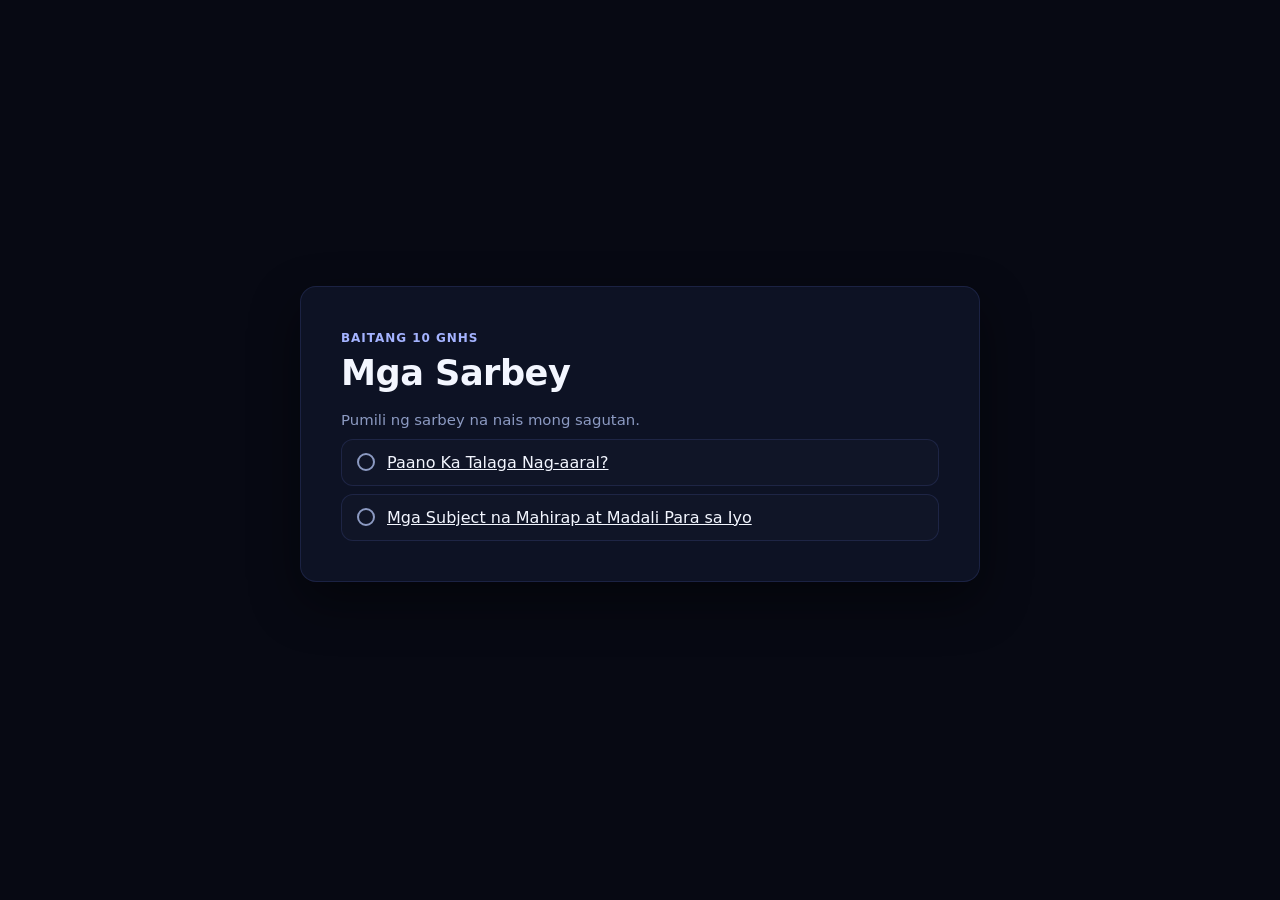
<file: index.html>
<!doctype html>
<html lang="tl">
<head>
  <meta charset="UTF-8">
  <meta name="viewport" content="width=device-width, initial-scale=1.0">
  <title>Sarbey ng Baitang 10 GNHS</title>
  <link rel="stylesheet" href="style.css">
</head>
<body>
  <div class="app-shell">
    <main class="survey-main">
      <div class="survey-card">
        <section class="screen active">
          <span class="eyebrow">Baitang 10 GNHS</span>
          <h1>Mga Sarbey</h1>
          <p class="subtitle">Pumili ng sarbey na nais mong sagutan.</p>
          <div class="choice-grid">
            <a class="option-card" href="surveyid0001.html"><span class="option-indicator"></span><span>Paano Ka Talaga Nag-aaral?</span></a>
            <a class="option-card" href="surveyid0002.html"><span class="option-indicator"></span><span>Mga Subject na Mahirap at Madali Para sa Iyo</span></a>
          </div>
        </section>
      </div>
    </main>
  </div>
</body>
</html>
</file>
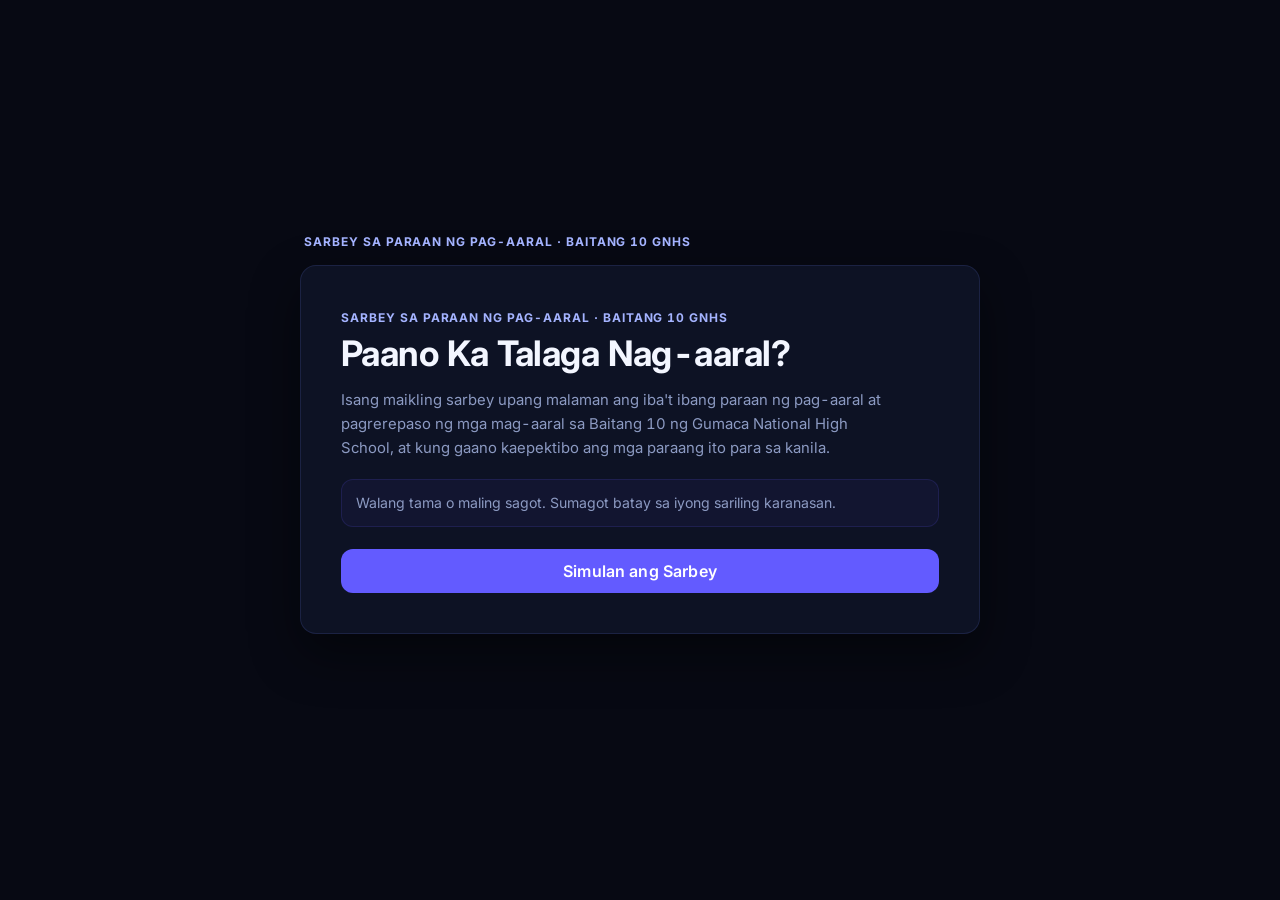
<file: surveyid0001.html>
<!doctype html>
<html lang="tl">
<head>
  <meta charset="UTF-8">
  <meta name="viewport" content="width=device-width, initial-scale=1.0">
  <meta name="description" content="Isang maikling sarbey upang malaman ang iba't ibang paraan ng pag-aaral at pagrerepaso ng mga mag-aaral sa Baitang 10 ng Gumaca National High School, at kung gaano kaepektibo ang mga paraang ito para sa kanila.">
  <title>Paano Ka Talaga Nag-aaral?</title>
  <link rel="preconnect" href="https://fonts.googleapis.com">
  <link rel="preconnect" href="https://fonts.gstatic.com" crossorigin>
  <link href="https://fonts.googleapis.com/css2?family=Inter:wght@400;500;600;700;800&display=swap" rel="stylesheet">
  <link rel="stylesheet" href="style.css">
</head>
<body>
  <div class="app-shell">
    <div id="surveyRoot"></div>
  </div>
  <script>
    window.SURVEY_CONFIG = {
  "surveyId": "surveyId0001",
  "schoolName": "Sarbey sa Paraan ng Pag-aaral · Baitang 10 GNHS",
  "title": "Paano Ka Talaga Nag-aaral?",
  "welcomeEyebrow": "Sarbey sa Paraan ng Pag-aaral · Baitang 10 GNHS",
  "description": "Isang maikling sarbey upang malaman ang iba't ibang paraan ng pag-aaral at pagrerepaso ng mga mag-aaral sa Baitang 10 ng Gumaca National High School, at kung gaano kaepektibo ang mga paraang ito para sa kanila.",
  "notice": "Walang tama o maling sagot. Sumagot batay sa iyong sariling karanasan.",
  "startLabel": "Simulan ang Sarbey",
  "completeMessage": "Naisumite na ang iyong sagot para sa pananaliksik ng Baitang 10 GNHS.",
  "maxUniversalQuestions": 10,
  "googleFormActionUrl": "https://docs.google.com/forms/d/e/1FAIpQLSd1niUoNpxoaoypbrvQtdl3FR82GEgTPsdkmiBKtouCvKXqLg/formResponse",
  "googleFormEntries": {
    "surveyId": "entry.1279689166",
    "surveyTitle": "entry.1151541680",
    "name": "entry.2050169572",
    "section": "entry.979283554",
    "gender": "entry.1065893509",
    "date": "entry.1362909128",
    "contact": "entry.2129528322",
    "questions": [
      {
        "question": "entry.39270811",
        "answer": "entry.869280097"
      },
      {
        "question": "entry.1737051760",
        "answer": "entry.1757316921"
      },
      {
        "question": "entry.132715773",
        "answer": "entry.515145672"
      },
      {
        "question": "entry.476858907",
        "answer": "entry.1581062207"
      },
      {
        "question": "entry.1143398992",
        "answer": "entry.8659650"
      },
      {
        "question": "entry.148861991",
        "answer": "entry.1288414305"
      },
      {
        "question": "entry.768982098",
        "answer": "entry.1527468175"
      },
      {
        "question": "entry.1781295766",
        "answer": "entry.1816276867"
      },
      {
        "question": "entry.139497498",
        "answer": "entry.478762813"
      },
      {
        "question": "entry.897827941",
        "answer": "entry.197612965"
      }
    ]
  },
  "fields": [
    {
      "id": "name",
      "label": "Pangalan",
      "type": "text",
      "required": true,
      "placeholder": "Ilagay ang iyong buong pangalan"
    },
    {
      "id": "section",
      "label": "Seksyon",
      "type": "text",
      "required": true,
      "placeholder": "Hal. Baitang 10 - Rizal"
    },
    {
      "id": "gender",
      "label": "Kasarian",
      "type": "radio",
      "required": true,
      "options": [
        {
          "value": "Lalaki",
          "label": "Lalaki"
        },
        {
          "value": "Babae",
          "label": "Babae"
        }
      ]
    },
    {
      "id": "date",
      "label": "Petsa",
      "type": "date",
      "required": true
    },
    {
      "id": "contact",
      "label": "Kontak",
      "type": "text",
      "required": false,
      "placeholder": "Email, Messenger, o numero ng telepono (opsyonal)"
    }
  ],
  "questions": [
    {
      "id": "studyMethod",
      "label": "Ano ang ginagamit mong madalas upang mag-review o mag-aral?",
      "type": "radio",
      "required": true,
      "helper": "Pumili lamang ng isang sagot.",
      "options": [
        {
          "value": "Sticky notes",
          "label": "Sticky notes"
        },
        {
          "value": "Pagbabasa",
          "label": "Pagbabasa"
        },
        {
          "value": "Panonood",
          "label": "Panonood"
        },
        {
          "value": "Flashcard",
          "label": "Flashcard"
        },
        {
          "value": "Pakikipagtalakayan",
          "label": "Pakikipagtalakayan"
        },
        {
          "value": "Pagtuturo sa kaklase",
          "label": "Pagtuturo sa kaklase"
        },
        {
          "value": "Pagsusulat",
          "label": "Pagsusulat"
        },
        {
          "value": "Highlighting",
          "label": "Highlighting"
        },
        {
          "value": "Pakikinig lamang sa Guro",
          "label": "Pakikinig lamang sa Guro"
        },
        {
          "value": "Iba pa",
          "label": "Iba pa"
        }
      ]
    },
    {
      "id": "otherStudyMethod",
      "label": "Kung Iba pa, ilagay ang sariling paraan",
      "type": "text",
      "required": true,
      "placeholder": "Isulat ang iyong paraan ng pag-aaral o pagrerepaso...",
      "showIf": {
        "studyMethod": "Iba pa"
      }
    },
    {
      "id": "experience",
      "label": "Nakatulong ba ito sa pag-aaral o exams?",
      "type": "textarea",
      "required": true,
      "helper": "Ibahagi ang iyong totoong karanasan.",
      "placeholder": "Ibahagi ang iyong karanasan sa paggamit ng paraang ito..."
    },
    {
      "id": "effectivenessRating",
      "label": "Gaano ito kaepektibo? Magbigay ng puntos mula 1 hanggang 10.",
      "type": "rating",
      "required": true,
      "max": 10,
      "helper": "Pumili ng puntos mula 1 hanggang 10 batay sa iyong sariling karanasan."
    }
  ],
  "feedbackFields": [
    {
      "id": "surveyExperienceRating",
      "label": "Kumusta ang iyong karanasan sa pagsagot sa sarbey na ito?",
      "type": "rating",
      "required": false,
      "max": 5
    },
    {
      "id": "surveyFeedback",
      "label": "May komento o suhestiyon ka ba tungkol sa sarbey?",
      "type": "textarea",
      "required": false,
      "placeholder": "Ilagay ang iyong komento o suhestiyon..."
    }
  ]
};
  </script>
  <script src="survey.js" defer></script>
</body>
</html>
</file>
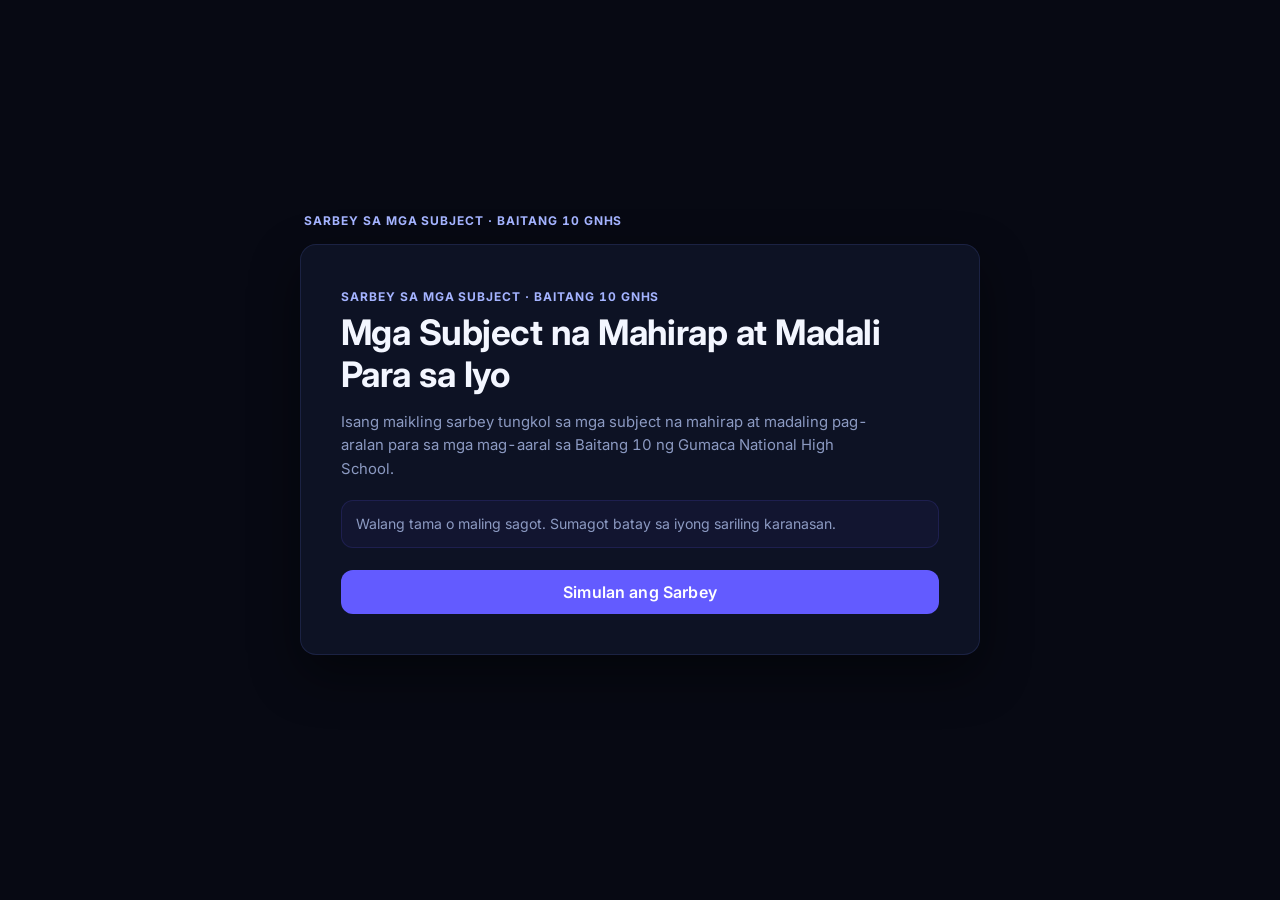
<file: surveyid0002.html>
<!doctype html>
<html lang="tl">
<head>
  <meta charset="UTF-8">
  <meta name="viewport" content="width=device-width, initial-scale=1.0">
  <meta name="description" content="Isang maikling sarbey tungkol sa mga subject na mahirap at madaling pag-aralan para sa mga mag-aaral sa Baitang 10 ng Gumaca National High School.">
  <title>Paano Ka Talaga Nag-aaral?</title>
  <link rel="preconnect" href="https://fonts.googleapis.com">
  <link rel="preconnect" href="https://fonts.gstatic.com" crossorigin>
  <link href="https://fonts.googleapis.com/css2?family=Inter:wght@400;500;600;700;800&display=swap" rel="stylesheet">
  <link rel="stylesheet" href="style.css">
</head>
<body>
  <div class="app-shell">
    <div id="surveyRoot"></div>
  </div>
  <script>
    window.SURVEY_CONFIG = {
  "surveyId": "surveyId0002",
  "schoolName": "Sarbey sa mga Subject · Baitang 10 GNHS",
  "title": "Mga Subject na Mahirap at Madali Para sa Iyo",
  "welcomeEyebrow": "Sarbey sa mga Subject · Baitang 10 GNHS",
  "description": "Isang maikling sarbey tungkol sa mga subject na mahirap at madaling pag-aralan para sa mga mag-aaral sa Baitang 10 ng Gumaca National High School.",
  "notice": "Walang tama o maling sagot. Sumagot batay sa iyong sariling karanasan.",
  "startLabel": "Simulan ang Sarbey",
  "completeMessage": "Naisumite na ang iyong sagot para sa pananaliksik ng Baitang 10 GNHS.",
  "maxUniversalQuestions": 10,
  "googleFormActionUrl": "https://docs.google.com/forms/d/e/1FAIpQLSd1niUoNpxoaoypbrvQtdl3FR82GEgTPsdkmiBKtouCvKXqLg/formResponse",
  "googleFormEntries": {
    "surveyId": "entry.1279689166",
    "surveyTitle": "entry.1151541680",
    "name": "entry.2050169572",
    "section": "entry.979283554",
    "gender": "entry.1065893509",
    "date": "entry.1362909128",
    "contact": "entry.2129528322",
    "questions": [
      {
        "question": "entry.39270811",
        "answer": "entry.869280097"
      },
      {
        "question": "entry.1737051760",
        "answer": "entry.1757316921"
      },
      {
        "question": "entry.132715773",
        "answer": "entry.515145672"
      },
      {
        "question": "entry.476858907",
        "answer": "entry.1581062207"
      },
      {
        "question": "entry.1143398992",
        "answer": "entry.8659650"
      },
      {
        "question": "entry.148861991",
        "answer": "entry.1288414305"
      },
      {
        "question": "entry.768982098",
        "answer": "entry.1527468175"
      },
      {
        "question": "entry.1781295766",
        "answer": "entry.1816276867"
      },
      {
        "question": "entry.139497498",
        "answer": "entry.478762813"
      },
      {
        "question": "entry.897827941",
        "answer": "entry.197612965"
      }
    ]
  },
  "fields": [
    {
      "id": "name",
      "label": "Pangalan",
      "type": "text",
      "required": true,
      "placeholder": "Ilagay ang iyong buong pangalan"
    },
    {
      "id": "section",
      "label": "Seksyon",
      "type": "text",
      "required": true,
      "placeholder": "Hal. Baitang 10 - Rizal"
    },
    {
      "id": "gender",
      "label": "Kasarian",
      "type": "radio",
      "required": true,
      "options": [
        {
          "value": "Lalaki",
          "label": "Lalaki"
        },
        {
          "value": "Babae",
          "label": "Babae"
        }
      ]
    },
    {
      "id": "date",
      "label": "Petsa",
      "type": "date",
      "required": true
    },
    {
      "id": "contact",
      "label": "Kontak",
      "type": "text",
      "required": false,
      "placeholder": "Email, Messenger, o numero ng telepono (opsyonal)"
    }
  ],
  "questions": [
    {
      "id": "hardSubject",
      "label": "Para sa’yo, ano ang mahirap na subject?",
      "type": "radio",
      "required": true,
      "helper": "Pumili lamang ng isang sagot.",
      "options": [
        {
          "value": "Math",
          "label": "Math"
        },
        {
          "value": "Science",
          "label": "Science"
        },
        {
          "value": "Filipino",
          "label": "Filipino"
        },
        {
          "value": "English",
          "label": "English"
        },
        {
          "value": "Iba pa",
          "label": "Iba pa"
        }
      ]
    },
    {
      "id": "easySubject",
      "label": "Ano namang subject ang nadadalian ka?",
      "type": "radio",
      "required": true,
      "helper": "Pumili lamang ng isang sagot.",
      "options": [
        {
          "value": "Math",
          "label": "Math"
        },
        {
          "value": "Science",
          "label": "Science"
        },
        {
          "value": "Filipino",
          "label": "Filipino"
        },
        {
          "value": "English",
          "label": "English"
        },
        {
          "value": "Iba pa",
          "label": "Iba pa"
        }
      ]
    }
  ],
  "feedbackFields": [
    {
      "id": "surveyExperienceRating",
      "label": "Kumusta ang iyong karanasan sa pagsagot sa sarbey na ito?",
      "type": "rating",
      "required": false,
      "max": 5
    },
    {
      "id": "surveyFeedback",
      "label": "May komento o suhestiyon ka ba tungkol sa sarbey?",
      "type": "textarea",
      "required": false,
      "placeholder": "Ilagay ang iyong komento o suhestiyon..."
    }
  ]
};
  </script>
  <script src="survey.js" defer></script>
</body>
</html>
</file>
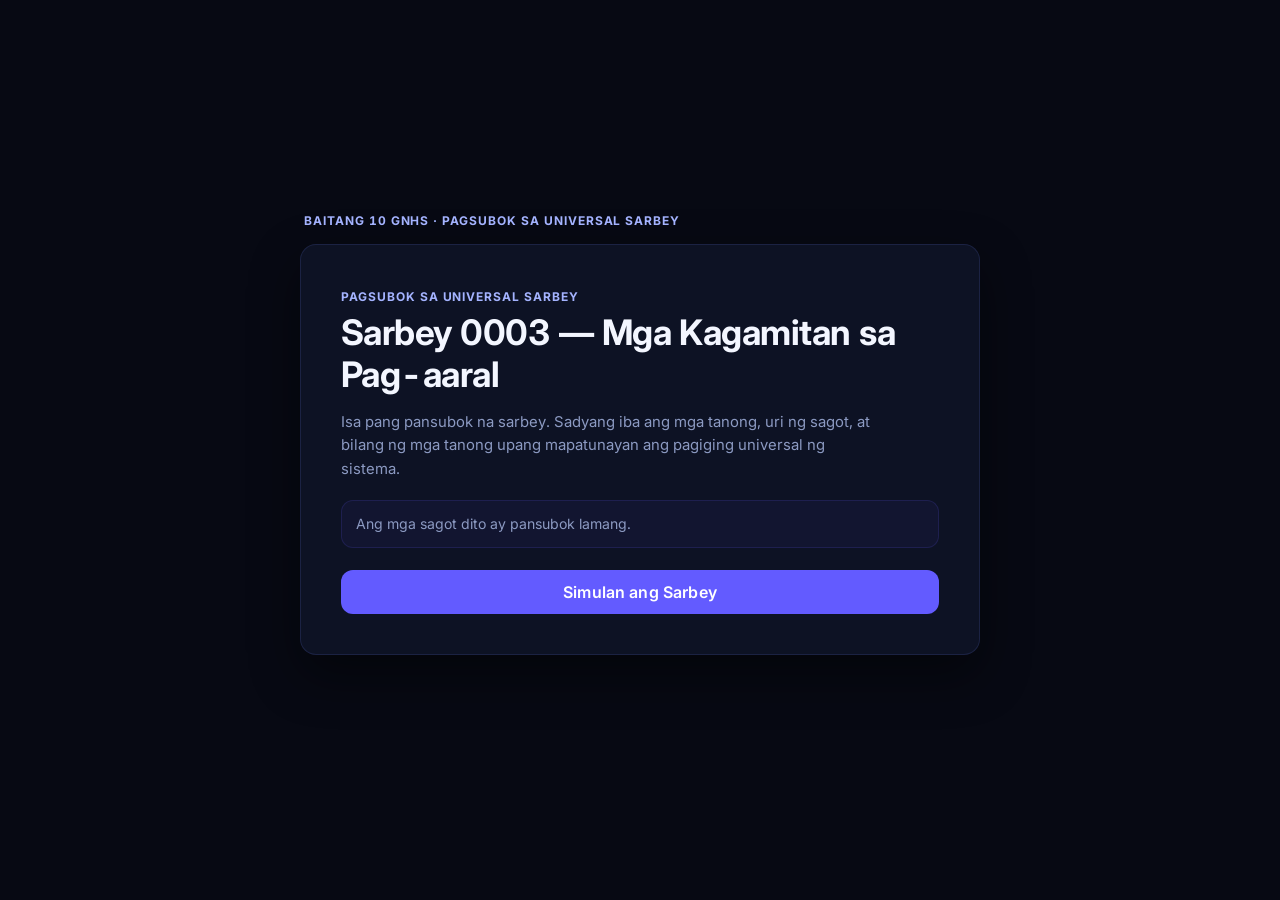
<file: surveyid0003.html>
<!doctype html>
<html lang="tl">
<head>
  <meta charset="UTF-8">
  <meta name="viewport" content="width=device-width, initial-scale=1.0">
  <meta name="description" content="Isa pang pansubok na sarbey. Sadyang iba ang mga tanong, uri ng sagot, at bilang ng mga tanong upang mapatunayan ang pagiging universal ng sistema.">
  <title>Sarbey 0003 — Mga Kagamitan sa Pag-aaral</title>
  <link rel="preconnect" href="https://fonts.googleapis.com">
  <link rel="preconnect" href="https://fonts.gstatic.com" crossorigin>
  <link href="https://fonts.googleapis.com/css2?family=Inter:wght@400;500;600;700;800&display=swap" rel="stylesheet">
  <link rel="stylesheet" href="style.css">
</head>
<body>
  <div class="app-shell">
    <div id="surveyRoot"></div>
  </div>
  <script>
    window.SURVEY_CONFIG = {
  "surveyId": "surveyId0003",
  "schoolName": "Baitang 10 GNHS · Pagsubok sa Universal Sarbey",
  "title": "Sarbey 0003 — Mga Kagamitan sa Pag-aaral",
  "welcomeEyebrow": "Pagsubok sa Universal Sarbey",
  "description": "Isa pang pansubok na sarbey. Sadyang iba ang mga tanong, uri ng sagot, at bilang ng mga tanong upang mapatunayan ang pagiging universal ng sistema.",
  "notice": "Ang mga sagot dito ay pansubok lamang.",
  "startLabel": "Simulan ang Sarbey",
  "completeMessage": "Naisumite ang pansubok na sagot.",
  "maxUniversalQuestions": 10,
  "googleFormActionUrl": "https://docs.google.com/forms/d/e/1FAIpQLSd1niUoNpxoaoypbrvQtdl3FR82GEgTPsdkmiBKtouCvKXqLg/formResponse",
  "googleFormEntries": {
    "surveyId": "entry.1279689166",
    "surveyTitle": "entry.1151541680",
    "name": "entry.2050169572",
    "section": "entry.979283554",
    "gender": "entry.1065893509",
    "date": "entry.1362909128",
    "contact": "entry.2129528322",
    "questions": [
      {
        "question": "entry.39270811",
        "answer": "entry.869280097"
      },
      {
        "question": "entry.1737051760",
        "answer": "entry.1757316921"
      },
      {
        "question": "entry.132715773",
        "answer": "entry.515145672"
      },
      {
        "question": "entry.476858907",
        "answer": "entry.1581062207"
      },
      {
        "question": "entry.1143398992",
        "answer": "entry.8659650"
      },
      {
        "question": "entry.148861991",
        "answer": "entry.1288414305"
      },
      {
        "question": "entry.768982098",
        "answer": "entry.1527468175"
      },
      {
        "question": "entry.1781295766",
        "answer": "entry.1816276867"
      },
      {
        "question": "entry.139497498",
        "answer": "entry.478762813"
      },
      {
        "question": "entry.897827941",
        "answer": "entry.197612965"
      }
    ]
  },
  "fields": [
    {
      "id": "name",
      "label": "Pangalan",
      "type": "text",
      "required": true,
      "placeholder": "Buong pangalan"
    },
    {
      "id": "section",
      "label": "Seksyon",
      "type": "text",
      "required": true
    },
    {
      "id": "date",
      "label": "Petsa",
      "type": "date",
      "required": true
    },
    {
      "id": "contact",
      "label": "Kontak",
      "type": "email",
      "required": false,
      "placeholder": "Email (opsyonal)"
    }
  ],
  "questions": [
    {
      "id": "device",
      "label": "Anong kagamitan ang madalas mong gamitin sa pag-aaral?",
      "type": "radio",
      "required": true,
      "options": [
        {
          "value": "Cellphone",
          "label": "Cellphone"
        },
        {
          "value": "Laptop",
          "label": "Laptop"
        },
        {
          "value": "Tablet",
          "label": "Tablet"
        },
        {
          "value": "Aklat o papel",
          "label": "Aklat o papel"
        }
      ]
    },
    {
      "id": "resources",
      "label": "Anong mga materyal ang ginagamit mo?",
      "type": "checkbox",
      "required": false,
      "options": [
        {
          "value": "Mga tala",
          "label": "Mga tala"
        },
        {
          "value": "Mga video",
          "label": "Mga video"
        },
        {
          "value": "Mga aklat",
          "label": "Mga aklat"
        },
        {
          "value": "Online na sanggunian",
          "label": "Online na sanggunian"
        }
      ]
    },
    {
      "id": "why",
      "label": "Bakit mo mas gusto ang mga kagamitang ito?",
      "type": "textarea",
      "required": true,
      "placeholder": "Ipaliwanag nang maikli..."
    }
  ],
  "feedbackFields": [
    {
      "id": "ease",
      "label": "Gaano kadali para sa iyo ang pagsagot sa sarbey na ito?",
      "type": "rating",
      "required": false,
      "max": 5
    },
    {
      "id": "feedback",
      "label": "Komento",
      "type": "textarea",
      "required": false
    }
  ]
};
  </script>
  <script src="survey.js" defer></script>
</body>
</html>
</file>
<file: style.css>
* { box-sizing: border-box; }

:root {
  /* Psychological Color Palette: Calming focus + honest introspection */
  --bg: #070913;
  --card: #0d1224;
  --card-hover: #131a33;
  --text: #f3f6ff;
  --muted: #8c9ac2;
  --line: rgba(116, 134, 255, 0.14);
  --line-strong: rgba(116, 134, 255, 0.35);
  
  /* Intellect & Curiosity Indigo (Encourages calm honesty) */
  --accent: #635bff;
  --accent-hover: #736aff;
  --accent-glow: rgba(99, 91, 255, 0.2);
  
  --danger: #f85149;
  --success: #3fb950;
  --radius: 16px;
  --shadow: 0 20px 50px rgba(0, 0, 0, 0.45);
  --max: 680px;
}

html {
  scroll-behavior: smooth;
  -webkit-text-size-adjust: 100%;
}

body {
  margin: 0;
  min-height: 100vh;
  background: var(--bg);
  color: var(--text);
  font-family: Inter, system-ui, -apple-system, BlinkMacSystemFont, "Segoe UI", sans-serif;
  -webkit-font-smoothing: antialiased;
  text-rendering: optimizeLegibility;
  font-feature-settings: "tnum" on;
}

button, input, textarea, select { font: inherit; }
button { cursor: pointer; }

.app-shell {
  min-height: 100vh;
  padding: 32px 16px 64px;
  display: flex;
  flex-direction: column;
  justify-content: center;
}

.top-bar {
  width: min(100%, var(--max));
  margin: 0 auto 16px;
  display: flex;
  justify-content: space-between;
  align-items: center;
  padding: 0 4px;
}

.school-badge, .eyebrow {
  color: #a4b3ff;
  font-size: .75rem;
  font-weight: 700;
  letter-spacing: 0.08em;
  text-transform: uppercase;
}

.survey-main {
  width: min(100%, var(--max));
  margin: auto;
}

.survey-card {
  background: var(--card);
  border: 1px solid var(--line);
  border-radius: var(--radius);
  box-shadow: var(--shadow);
  overflow: hidden;
}

.screen {
  display: none;
  padding: clamp(24px, 5vw, 40px);
}

.screen.active {
  display: block;
  animation: surveyEnter 0.25s cubic-bezier(0.16, 1, 0.3, 1);
}

@keyframes surveyEnter {
  from { opacity: 0; transform: translateY(8px); }
  to { opacity: 1; transform: none; }
}

h1, h2 {
  margin: 6px 0 10px;
  line-height: 1.2;
  letter-spacing: -0.015em;
  font-weight: 700;
}

h1 { font-size: clamp(1.6rem, 5vw, 2.2rem); }
h2 { font-size: clamp(1.3rem, 4vw, 1.75rem); }

.subtitle, .helper, .small {
  color: var(--muted);
  line-height: 1.6;
  font-size: 0.93rem;
}

.subtitle {
  max-width: 60ch;
  margin-bottom: 6px;
}

.form-group {
  margin-top: 20px;
}

.form-label {
  display: flex;
  gap: 8px;
  align-items: baseline;
  margin-bottom: 8px;
  font-weight: 600;
  font-size: 0.98rem;
}

.badge-optional {
  color: var(--muted);
  font-size: .75rem;
  font-weight: 500;
}

input[type="text"],
input[type="email"],
textarea,
select {
  width: 100%;
  color: var(--text);
  background: rgba(255, 255, 255, 0.025);
  border: 1px solid var(--line);
  border-radius: 12px;
  outline: none;
  padding: 12px 14px;
  transition: border-color 0.15s ease, box-shadow 0.15s ease, background 0.15s ease;
}

textarea {
  min-height: 110px;
  resize: vertical;
}

input:focus,
textarea:focus,
select:focus {
  border-color: var(--accent);
  box-shadow: 0 0 0 3px var(--accent-glow);
  background: rgba(255, 255, 255, 0.04);
}

select {
  appearance: none;
  background-image: url("data:image/svg+xml,%3Csvg xmlns='http://www.w3.org/2000/svg' width='16' height='16' fill='%238c9ac2' viewBox='0 0 16 16'%3E%3Cpath d='M8 11L3 6h10l-5 5z'/%3E%3C/svg%3E");
  background-repeat: no-repeat;
  background-position: right 14px center;
  padding-right: 40px;
}

.choice-grid {
  display: grid;
  gap: 8px;
  margin-top: 6px;
}

/* Option cards designed for tactile satisfaction and honest engagement */
.option-card {
  width: 100%;
  border: 1px solid var(--line);
  background: rgba(255, 255, 255, 0.015);
  color: var(--text);
  border-radius: 12px;
  padding: 13px 15px;
  text-align: left;
  display: flex;
  align-items: center;
  gap: 12px;
  transition: background 0.15s ease, border-color 0.15s ease, transform 0.15s ease;
  -webkit-tap-highlight-color: transparent;
}

@media (hover: hover) {
  .option-card:hover {
    border-color: var(--line-strong);
    background: var(--card-hover);
  }
}

.option-card:active:not(:disabled) {
  transform: scale(0.985);
}

.option-card.selected {
  border-color: var(--accent);
  background: rgba(99, 91, 255, 0.1);
}

.option-indicator {
  width: 18px;
  height: 18px;
  border-radius: 50%;
  border: 2px solid var(--muted);
  flex: 0 0 auto;
  transition: all 0.15s ease;
}

.checkbox-indicator {
  width: 18px;
  height: 18px;
  border-radius: 5px;
  border: 2px solid var(--muted);
  flex: 0 0 auto;
  transition: all 0.15s ease;
}

.option-card.selected .option-indicator {
  border-color: var(--accent);
  box-shadow: inset 0 0 0 4px var(--bg);
  background: var(--accent);
}

.option-card.selected .checkbox-indicator {
  border-color: var(--accent);
  background: var(--accent);
  box-shadow: inset 0 0 0 3.5px var(--bg);
}

/* Rating scale buttons for smooth self-evaluation */
.rating {
  display: flex;
  flex-wrap: wrap;
  gap: 6px;
  margin-top: 10px;
}

.rating button {
  width: 40px;
  height: 40px;
  border-radius: 10px;
  border: 1px solid var(--line);
  background: rgba(255, 255, 255, 0.02);
  color: var(--muted);
  font-weight: 600;
  transition: all 0.15s ease;
  -webkit-tap-highlight-color: transparent;
}

@media (hover: hover) {
  .rating button:hover {
    color: white;
    border-color: var(--line-strong);
    background: rgba(255, 255, 255, 0.05);
  }
}

.rating button.selected {
  color: white;
  border-color: var(--accent);
  background: var(--accent);
  box-shadow: 0 4px 12px rgba(99, 91, 255, 0.3);
}

.rating button:active:not(:disabled) {
  transform: scale(0.95);
}

.validation-msg {
  display: none;
  margin-top: 14px;
  color: #ffb8bc;
  background: rgba(248, 81, 73, 0.08);
  border: 1px solid rgba(248, 81, 73, 0.25);
  border-radius: 10px;
  padding: 10px 12px;
  font-size: 0.88rem;
}

.validation-msg.visible { display: block; }

.nav-actions {
  display: flex;
  gap: 10px;
  justify-content: space-between;
  margin-top: 28px;
  padding-top: 4px;
}

.btn {
  border: 0;
  border-radius: 12px;
  padding: 12px 20px;
  font-weight: 600;
  color: white;
  transition: transform 0.15s cubic-bezier(0.2, 0, 0, 1), background 0.15s ease, opacity 0.15s ease;
  letter-spacing: 0.01em;
  -webkit-tap-highlight-color: transparent;
}

.btn:hover:not(:disabled) {
  transform: translateY(-1px);
}

.btn:active:not(:disabled) {
  transform: scale(0.96);
}

.btn:disabled {
  opacity: 0.4;
  cursor: not-allowed;
}

.btn-primary {
  background: var(--accent);
}

@media (hover: hover) {
  .btn-primary:hover:not(:disabled) {
    background: var(--accent-hover);
  }
}

.btn-secondary {
  background: rgba(255, 255, 255, 0.04);
  border: 1px solid var(--line);
  color: var(--text);
}

@media (hover: hover) {
  .btn-secondary:hover:not(:disabled) {
    background: rgba(255, 255, 255, 0.07);
    border-color: var(--line-strong);
  }
}

.btn-full {
  width: 100%;
  margin-top: 22px;
}

.progress-wrapper {
  width: min(100%, var(--max));
  margin: 0 auto 12px;
  padding: 0 4px;
}

.progress-meta {
  display: flex;
  justify-content: space-between;
  color: var(--muted);
  font-size: .8rem;
  font-weight: 600;
  margin-bottom: 6px;
}

.progress-track {
  height: 5px;
  border-radius: 99px;
  background: rgba(255, 255, 255, 0.06);
  overflow: hidden;
}

.progress-fill {
  height: 100%;
  background: var(--accent);
  border-radius: 99px;
  transition: width 0.25s cubic-bezier(0.16, 1, 0.3, 1);
}

.notice {
  margin-top: 18px;
  padding: 12px 14px;
  border-radius: 12px;
  background: rgba(99, 91, 255, 0.06);
  border: 1px solid rgba(99, 91, 255, 0.15);
  color: var(--muted);
  line-height: 1.55;
  font-size: 0.88rem;
}

.other-box {
  margin-top: 10px;
  display: none;
}

.other-box.visible { display: block; }

.summary-card {
  margin-top: 18px;
  padding: 16px 18px;
  border-radius: 12px;
  border: 1px solid var(--line);
  background: rgba(255, 255, 255, 0.015);
}

.summary-row {
  display: grid;
  grid-template-columns: 38% 62%;
  gap: 12px;
  padding: 10px 0;
  border-bottom: 1px solid var(--line);
  font-size: 0.92rem;
}

.summary-row:last-child { border-bottom: 0; }
.summary-key { color: var(--muted); font-weight: 500; }
.summary-val { overflow-wrap: anywhere; font-weight: 500; color: var(--text); }

.error {
  color: #ffb8bc;
  font-size: .82rem;
  margin-top: 6px;
}

@media (max-width: 560px) {
  .app-shell {
    padding: 12px 10px 32px;
    justify-content: flex-start;
  }
  .screen {
    padding: 18px 14px;
  }
  .nav-actions {
    flex-direction: column-reverse;
    gap: 8px;
    margin-top: 20px;
  }
  .nav-actions .btn {
    width: 100%;
    padding: 12px;
  }
  .summary-row {
    grid-template-columns: 1fr;
    gap: 2px;
    padding: 9px 0;
  }
  .summary-key {
    font-size: 0.78rem;
    text-transform: uppercase;
    letter-spacing: 0.04em;
  }
  .rating button {
    width: 36px;
    height: 36px;
    font-size: 0.9rem;
  }
}
</file>
